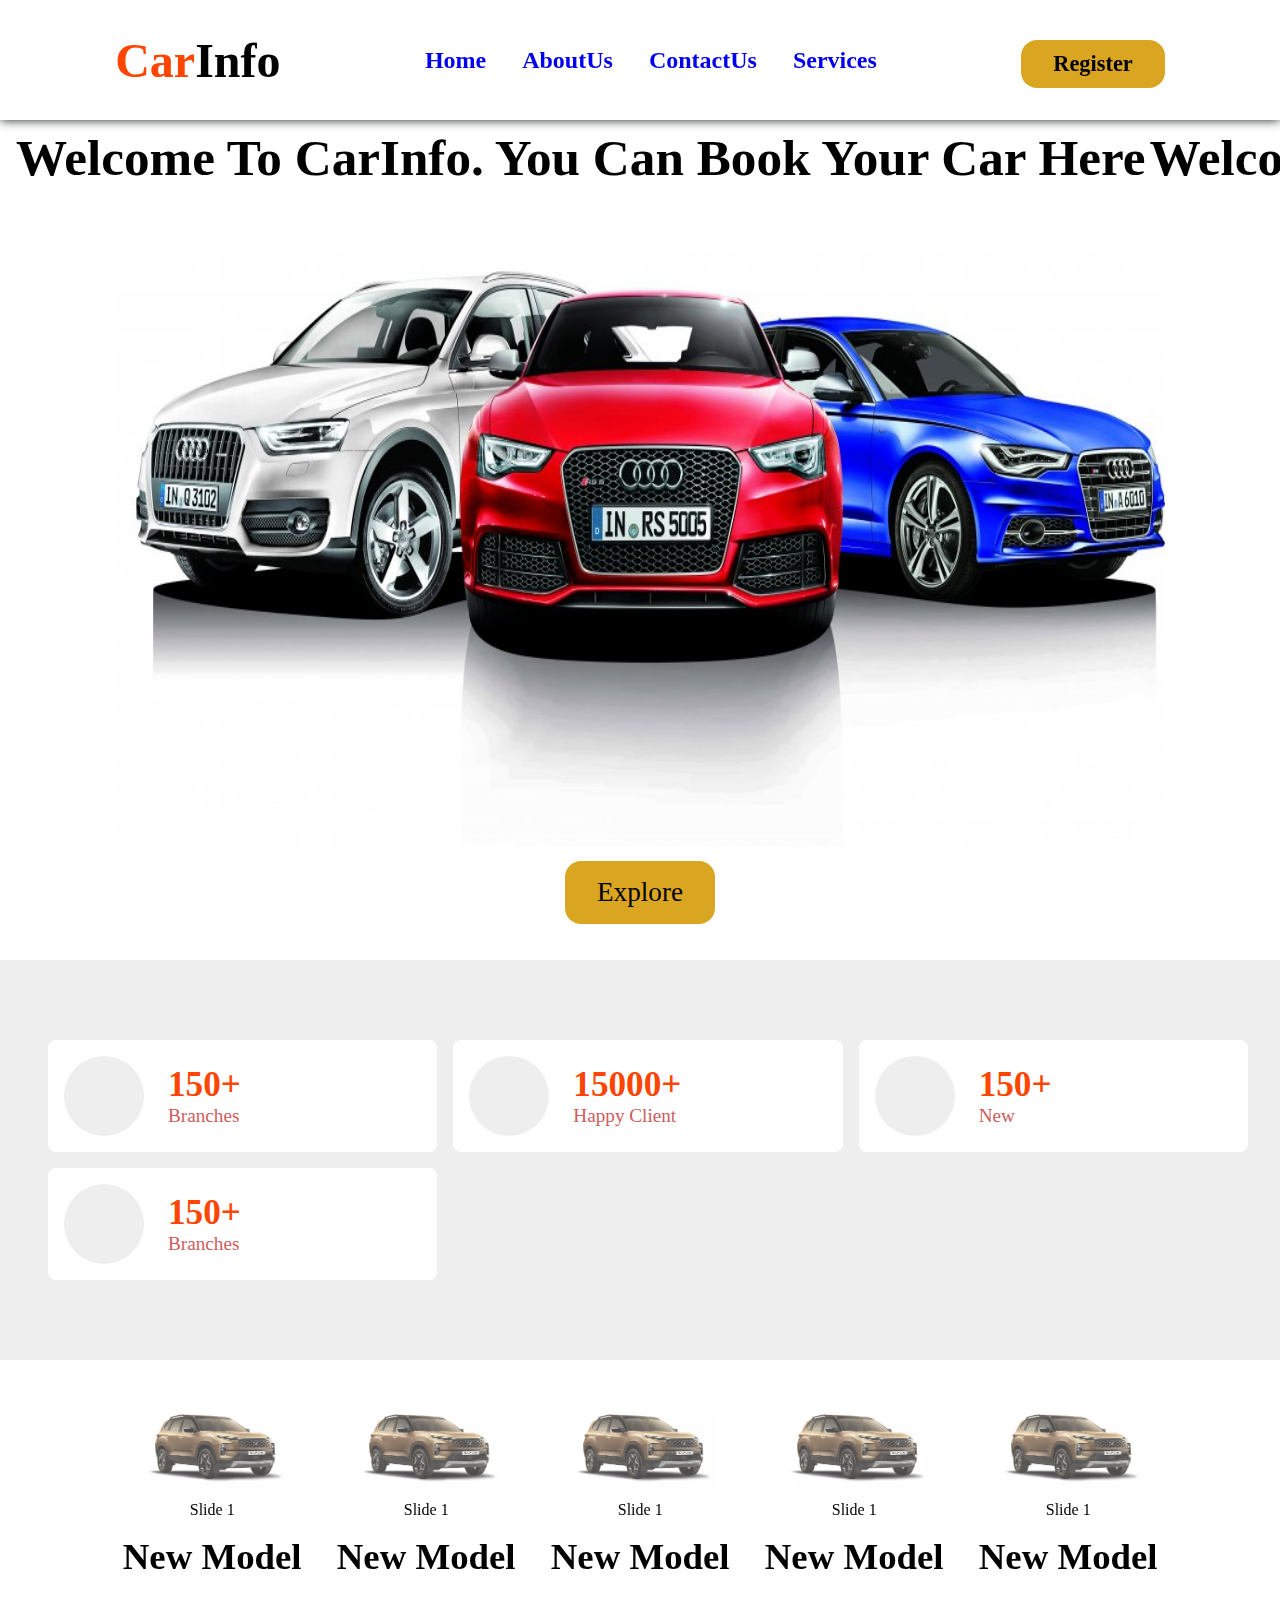
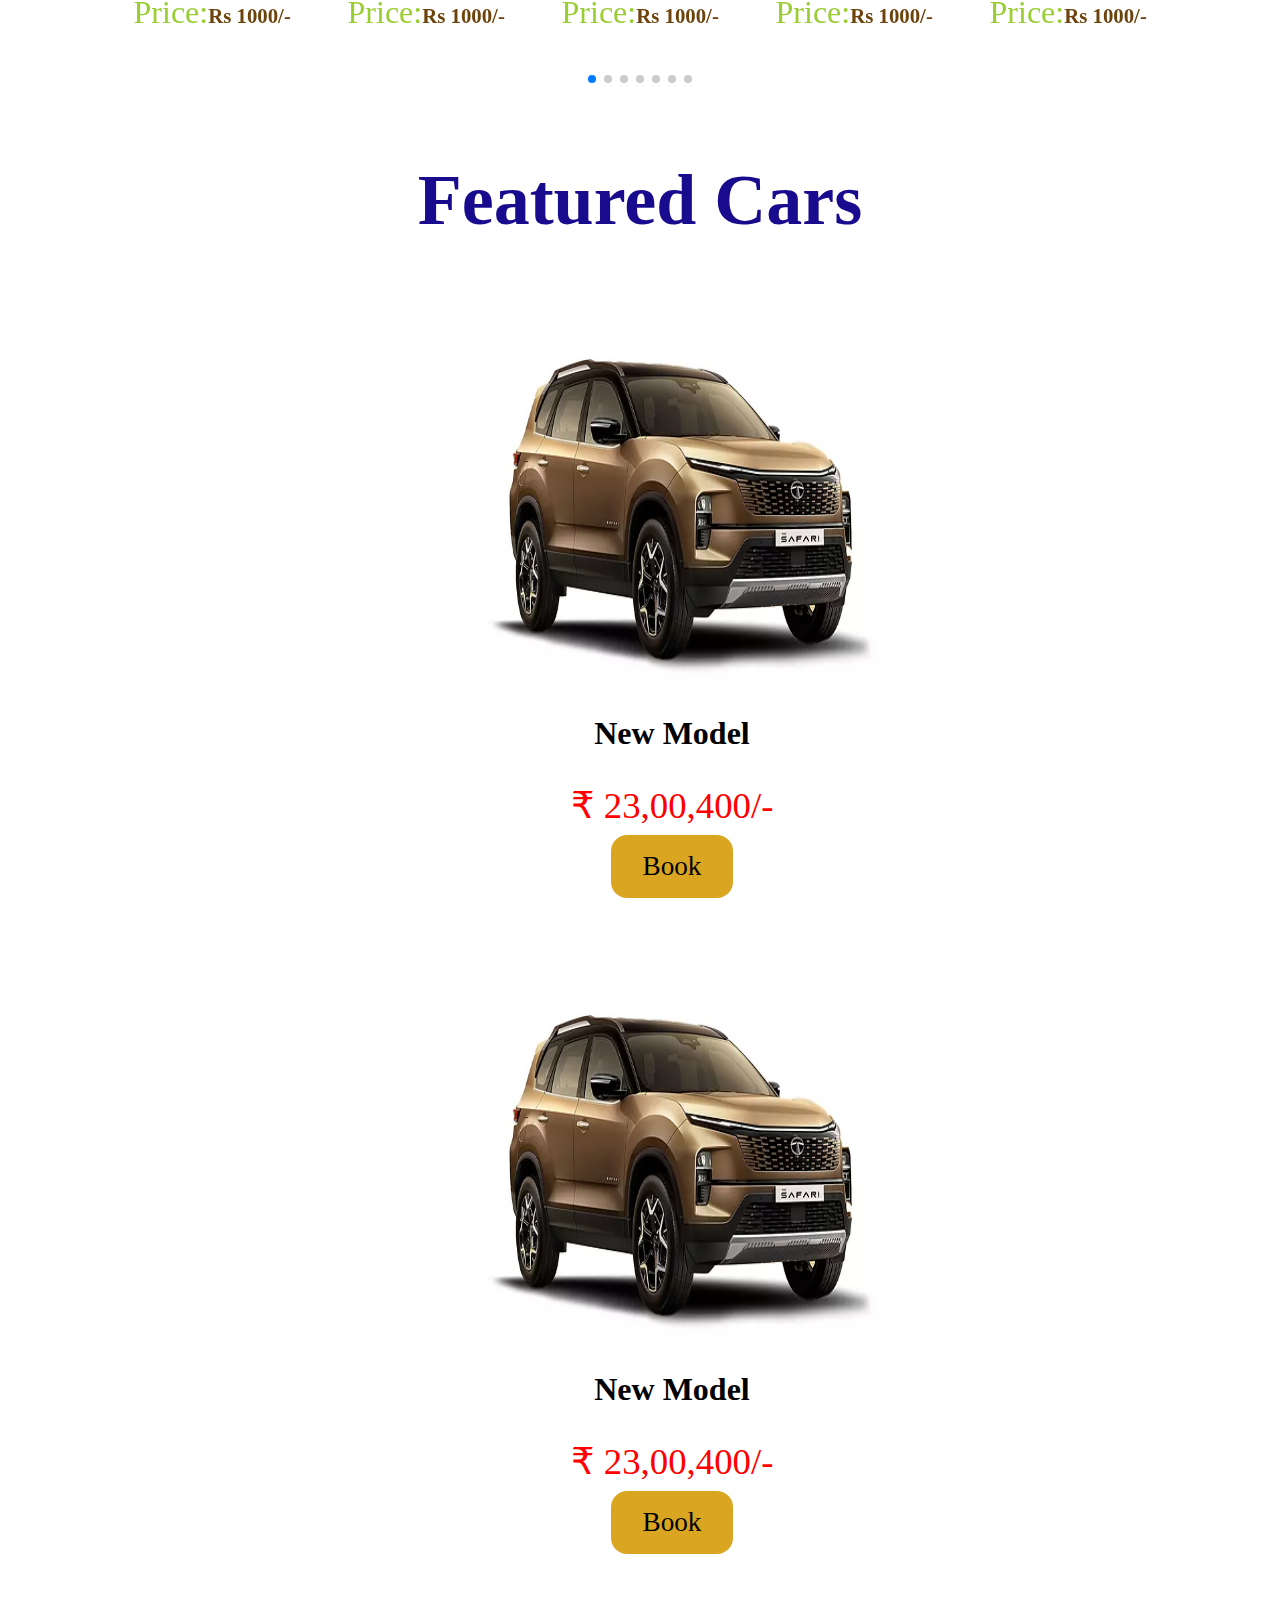
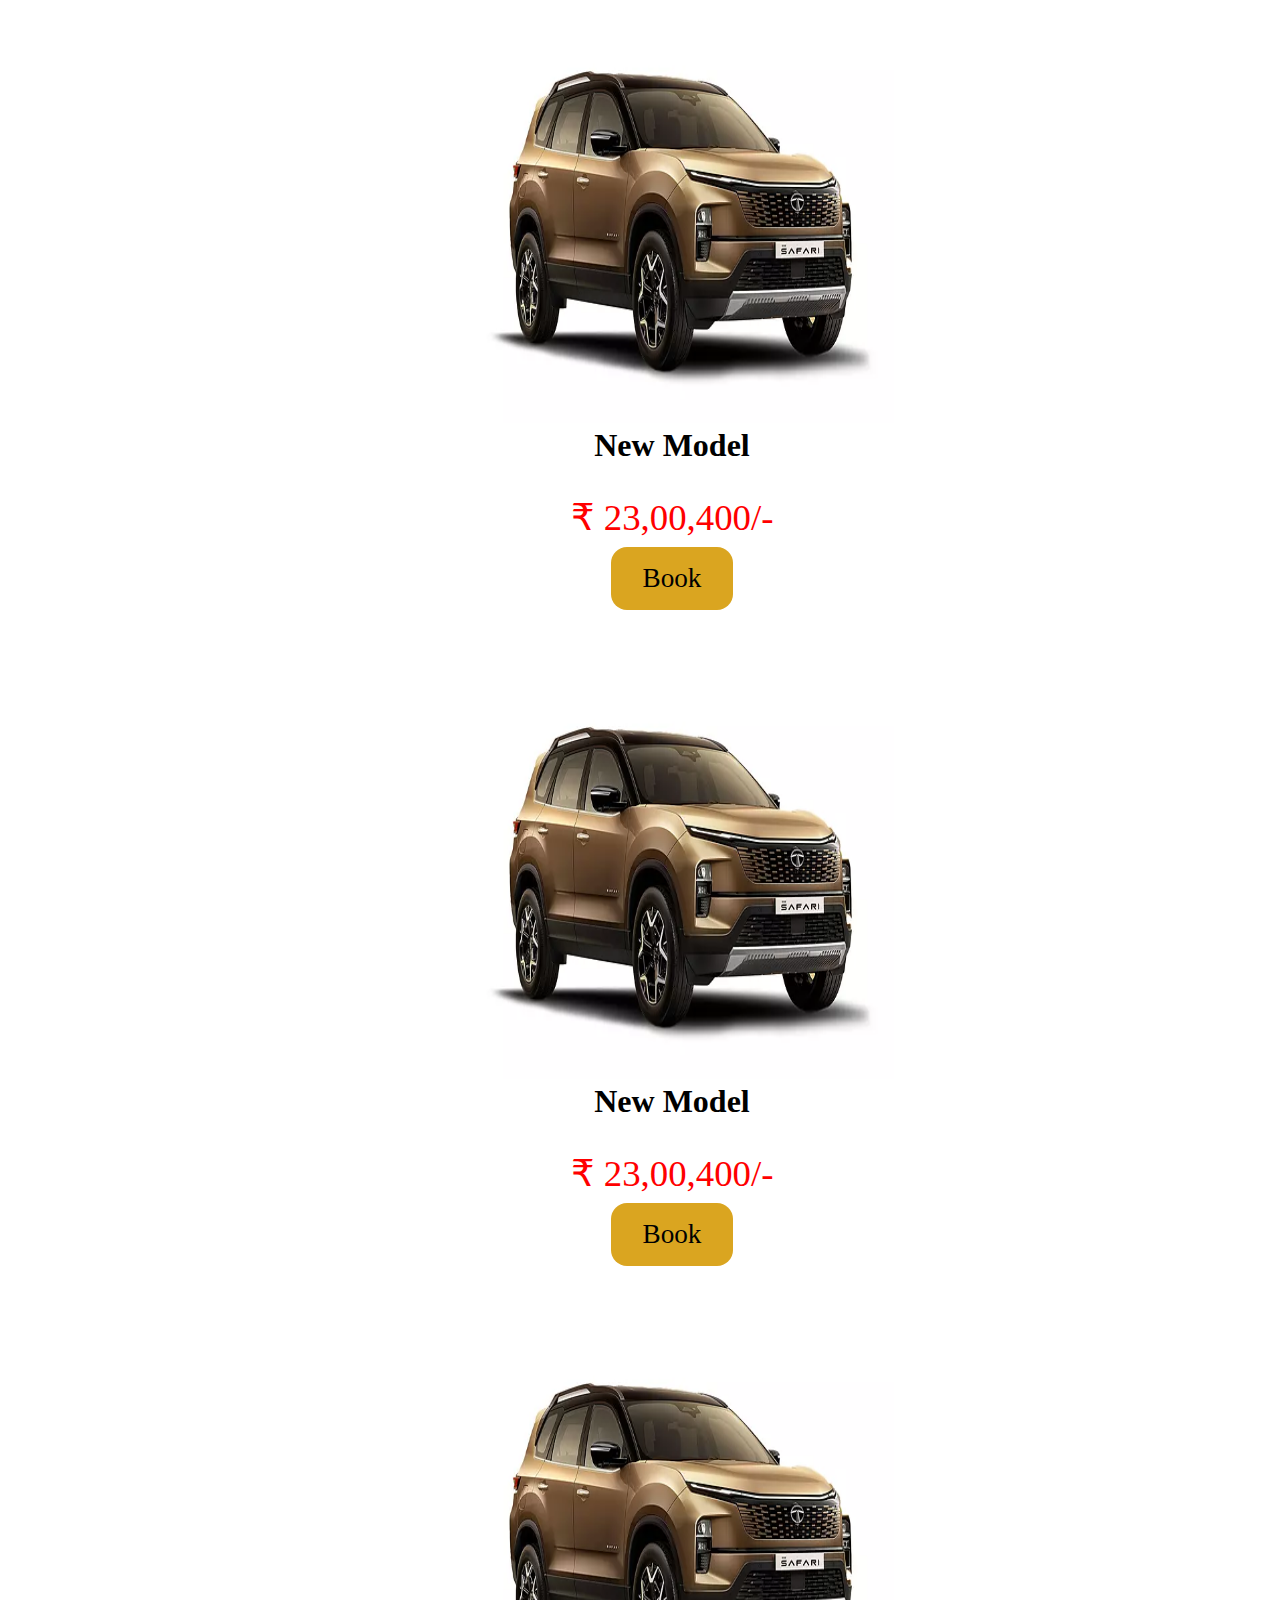
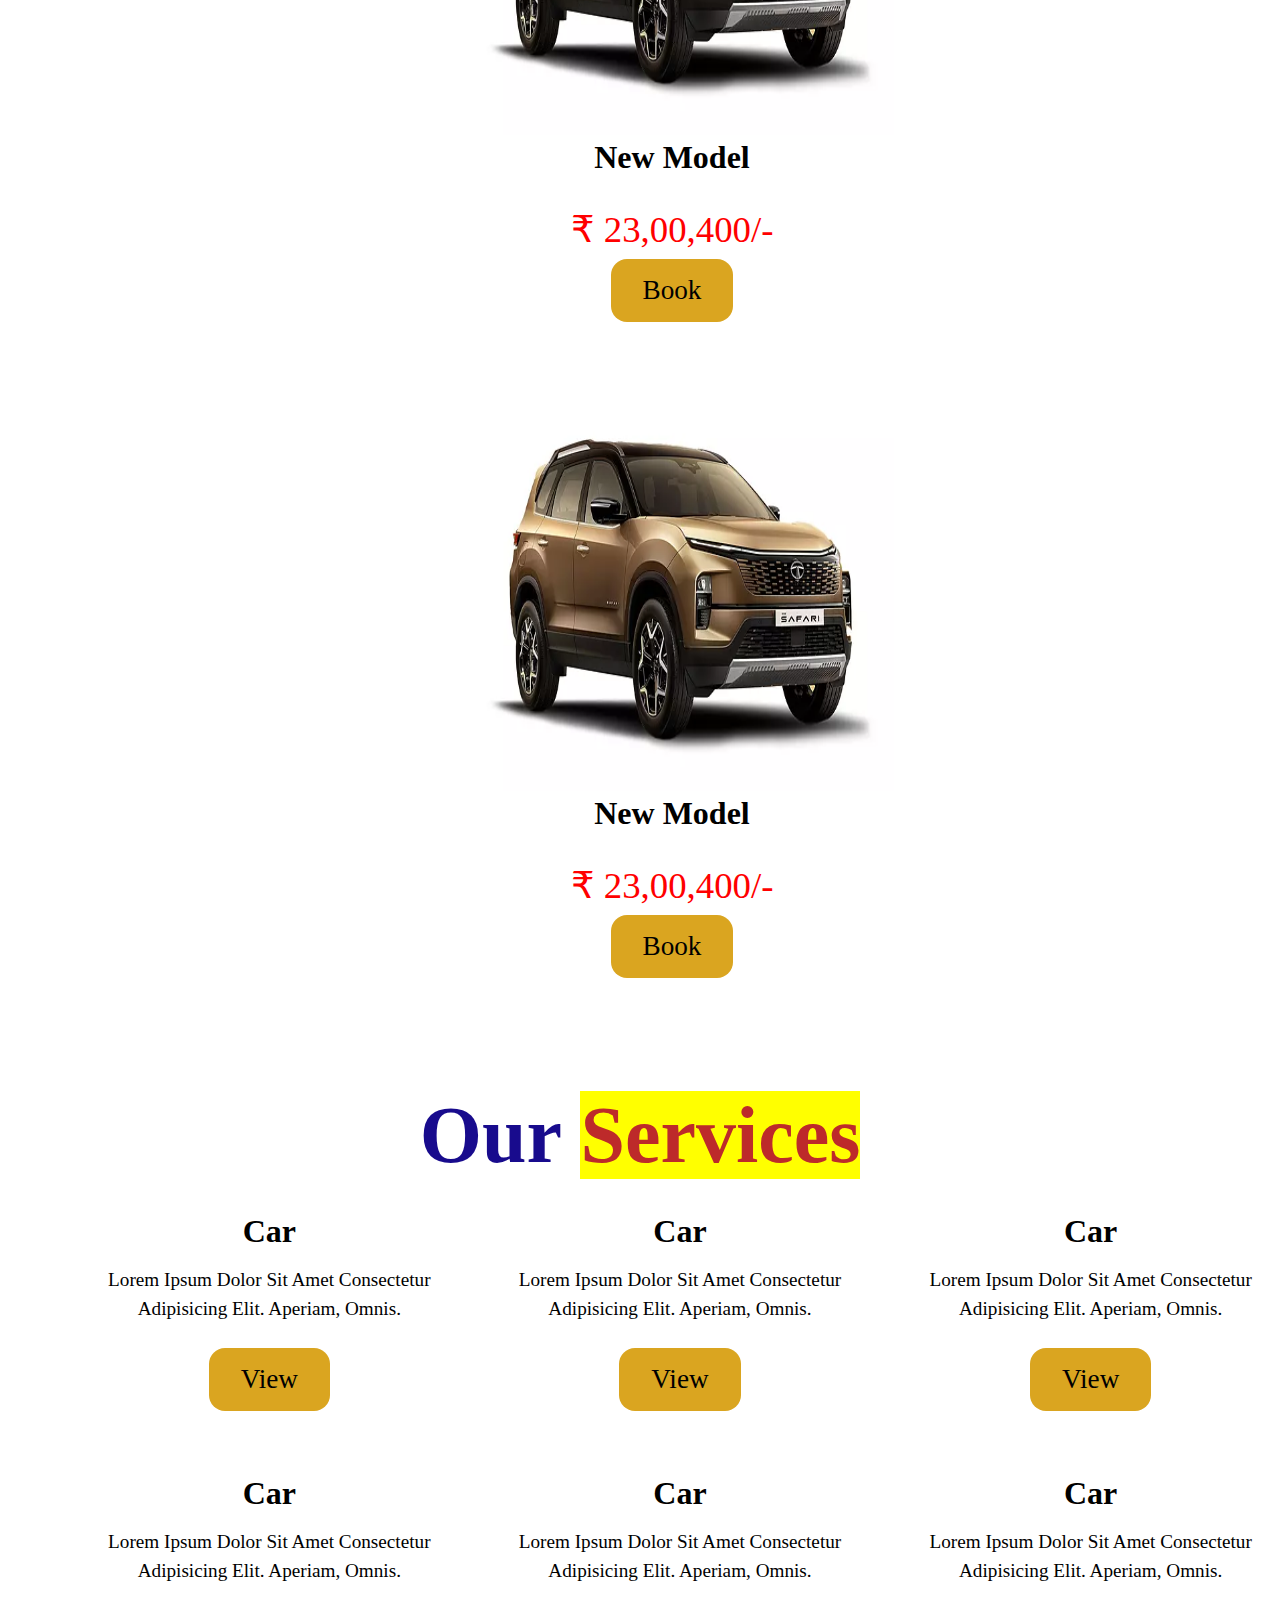
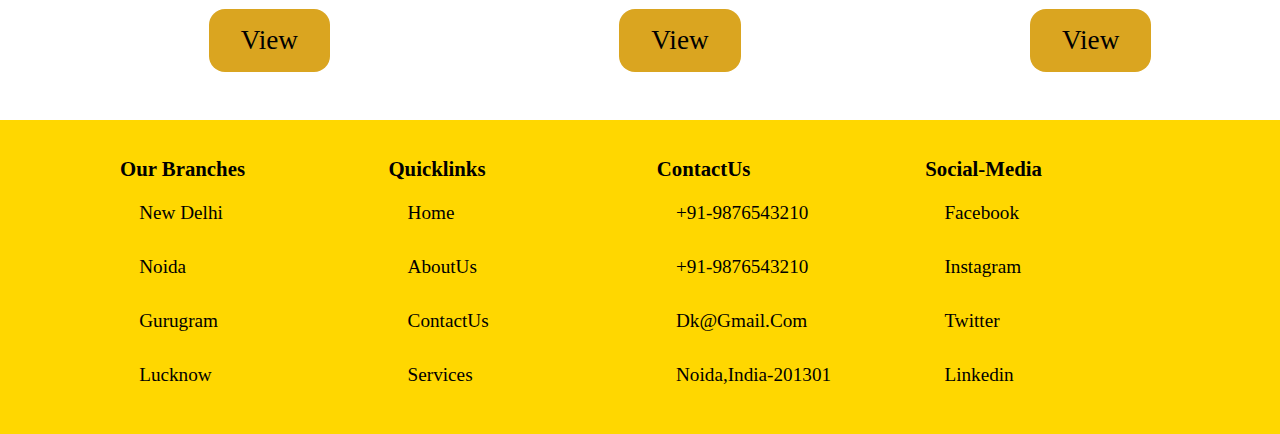
<file: index.html>
<!DOCTYPE html>
<html lang="en">
<head>
    <meta charset="UTF-8">
    <meta name="viewport" content="width=device-width, initial-scale=1.0">
    <title>Document</title>
    <link rel="stylesheet" href="Cars.css">
    <link rel="stylesheet" href="https://cdn.jsdelivr.net/npm/swiper@11/swiper-bundle.min.css"/>
    <link rel="stylesheet" href="https://cdnjs.cloudflare.com/ajax/libs/font-awesome/6.5.1/css/all.min.css" integrity="sha512-DTOQO9RWCH3ppGqcWaEA1BIZOC6xxalwEsw9c2QQeAIftl+Vegovlnee1c9QX4TctnWMn13TZye+giMm8e2LwA==" crossorigin="anonymous" referrerpolicy="no-referrer" />
</head>
<body>
    <!-- header start -->
    <header class="header">
        <a href="#"class="logo"><span>Car</span>Info</a>
        <nav class="navbar">
            <a href="#home">Home</a>
            <a href="#aboutus">AboutUs</a>
            <a href="#contactus">ContactUs</a>
            <a href="#Services">Services</a>
        </nav>
        <div class="login">
            <a class="btn" href="#submenu-item" >Register</a><i class="fa fa-user"></i>
            <div class="submenu">
                <div class="submenu-item"><a href="logins.html" target="_blank" class="">Login</a><i class="fa fa-user"></i></div>
                <div class="submenu-item"><a href="signup.html" target="_blank" class="">Signup</a></div>
                <div class="submenu-item"><a href="Dealer.html" target="_blank" class="">Add Car</a></div>
               
            </div>
        </div>
    </header>
    <!-- header end -->

    <div id="page">
        <div id="moving-txt">
            <div class="con">
                <h1> Welcome to CarInfo. you can Book your car here</h1>
                <h1> Welcome to CarInfo. you can Book your car here</h1>
                <h1> Welcome to CarInfo. you can Book your car here</h1>
                <h1> Welcome to CarInfo. you can Book your car here</h1>
                <h1> Welcome to CarInfo. you can Book your car here</h1>
            </div>
           
           
        </div>

    </div>
    
    <!-- home section start -->
    <section class="home" id="home">
        <!-- <h1 class="home" data-speed="-2">book your car</h1> -->
        <img class="home" data-speed="5" src="car1.jpg" alt="">
        <a href="signup.html" class="btn home" data-speed="7">Explore</a>
    </section>
    <!-- home section end -->

    
<!-- icon section start -->
<section class="icon-container">
    <div class="icon">
        <i class="fas fa-home"></i>
        <div class="content">
            <h3>150+</h3>
            <p>branches</p>
        </div>
    </div>
    <div class="icon">
        <i class="fas fa-users"></i>
        <div class="content">
            <h3>15000+</h3>
            <p>happy client</p>
        </div>
    </div>
    <div class="icon">
        <i class="fas fa-car"></i>
        <div class="content">
            <h3>150+</h3>
            <p>new</p>
        </div>
    </div>
    <div class="icon">
        <i class="fas fa-car"></i>
        <div class="content">
            <h3>150+</h3>
            <p>branches</p>
        </div>
    </div>
</section>


<!-- icon section end -->

    <!-- vechile section start -->
    <section class="vechile" id="vechile">
    <div class="swiper slider">
        <div class="swiper-wrapper">
          <div class="swiper-slide">
            <img src="cartata.webp" alt="">Slide 1
            <div class="content">
            <h3>new model</h3>
            <div class="price"><span>price:</span>Rs 1000/-</div>
        </div>
    </div>
    <div class="swiper-slide">
        <img src="cartata.webp" alt="">Slide 1
        <div class="content">
        <h3>new model</h3>
        <div class="price"><span>price:</span>Rs 1000/-</div>
    </div>
</div>
<div class="swiper-slide">
    <img src="cartata.webp" alt="">Slide 1
    <div class="content">
    <h3>new model</h3>
    <div class="price"><span>price:</span>Rs 1000/-</div>
</div>
</div>
<div class="swiper-slide">
    <img src="cartata.webp" alt="">Slide 1
    <div class="content">
    <h3>new model</h3>
    <div class="price"><span>price:</span>Rs 1000/-</div>
</div>
</div>
<div class="swiper-slide">
    <img src="cartata.webp" alt="">Slide 1
    <div class="content">
    <h3>new model</h3>
    <div class="price"><span>price:</span>Rs 1000/-</div>
</div>
</div>
<div class="swiper-slide">
    <img src="cartata.webp" alt="">Slide 1
    <div class="content">
    <h3>new model</h3>
    <div class="price"><span>price:</span>Rs 1000/-</div>
</div>
</div>
<div class="swiper-slide">
    <img src="cartata.webp" alt="">Slide 1
    <div class="content">
    <h3>new model</h3>
    <div class="price"><span>price:</span>Rs 1000/-</div>
</div>
</div>
          
        </div>
        <div class="swiper-pagination"></div>
      </div>
    </section>
    <!-- vechile section end -->

    
    <!-- featured section start -->
    <section class="featured" id="featured">
        <h1 class="heading"><span>featured </span>cars</h1>
        <div class="featured-slider">
            <div class="wrapper">
                <div class="box">
                    <img src="cartata.webp" alt="">
                    <h3>New Model</h3>
                    <div class="stars">
                        <i class="fas fa-star"></i>
                        <i class="fas fa-star"></i>
                        <i class="fas fa-star"></i>
                        <i class="fas fa-star"></i>
                        <i class="fas fa-star-half-alt"></i>
                    </div>
                    <div class="price">₹ 23,00,400/-</div>
                    <a href="#" class="btn">Book</a>
                </div>
                <div class="box">
                    <img src="cartata.webp" alt="">
                    <h3>New Model</h3>
                    <div class="stars">
                        <i class="fas fa-star"></i>
                        <i class="fas fa-star"></i>
                        <i class="fas fa-star"></i>
                        <i class="fas fa-star"></i>
                        <i class="fas fa-star-half-alt"></i>
                    </div>
                    <div class="price">₹ 23,00,400/-</div>
                    <a href="#" class="btn">Book</a>
                </div>
                <div class="box">
                    <img src="cartata.webp" alt="">
                    <h3>New Model</h3>
                    <div class="stars">
                        <i class="fas fa-star"></i>
                        <i class="fas fa-star"></i>
                        <i class="fas fa-star"></i>
                        <i class="fas fa-star"></i>
                        <i class="fas fa-star-half-alt"></i>
                    </div>
                    <div class="price">₹ 23,00,400/-</div>
                    <a href="#" class="btn">Book</a>
                </div>
                <div class="box">
                    <img src="cartata.webp" alt="">
                    <h3>New Model</h3>
                    <div class="stars">
                        <i class="fas fa-star"></i>
                        <i class="fas fa-star"></i>
                        <i class="fas fa-star"></i>
                        <i class="fas fa-star"></i>
                        <i class="fas fa-star-half-alt"></i>
                    </div>
                    <div class="price">₹ 23,00,400/-</div>
                    <a href="#" class="btn">Book</a>
                </div>
                <div class="box">
                    <img src="cartata.webp" alt="">
                    <h3>New Model</h3>
                    <div class="stars">
                        <i class="fas fa-star"></i>
                        <i class="fas fa-star"></i>
                        <i class="fas fa-star"></i>
                        <i class="fas fa-star"></i>
                        <i class="fas fa-star-half-alt"></i>
                    </div>
                    <div class="price">₹ 23,00,400/-</div>
                    <a href="#" class="btn">Book</a>
                </div>
                <div class="box">
                    <img src="cartata.webp" alt="">
                    <h3>New Model</h3>
                    <div class="stars">
                        <i class="fas fa-star"></i>
                        <i class="fas fa-star"></i>
                        <i class="fas fa-star"></i>
                        <i class="fas fa-star"></i>
                        <i class="fas fa-star-half-alt"></i>
                    </div>
                    <div class="price">₹ 23,00,400/-</div>
                    <a href="#" class="btn">Book</a>
                </div>
            </div>
        </div>
    </section>

    <!-- featured section end -->

    <!-- services section start -->

    <div class="service" id="service">
        <h1 class="heading">Our <span>Services</span></h1>
            <div class="box-container">
                <div class="box">
                    <i class="fas fa-car"></i>
                    <h3>car</h3>
                    <p>Lorem ipsum dolor sit amet consectetur adipisicing elit. Aperiam, omnis.</p>
                    <a href="#" class="btn">view</a>

                </div>
                <div class="box">
                    <i class="fas fa-car"></i>
                    <h3>car</h3>
                    <p>Lorem ipsum dolor sit amet consectetur adipisicing elit. Aperiam, omnis.</p>
                    <a href="#" class="btn">view</a>

                </div>
                <div class="box">
                    <i class="fas fa-car"></i>
                    <h3>car</h3>
                    <p>Lorem ipsum dolor sit amet consectetur adipisicing elit. Aperiam, omnis.</p>
                    <a href="#" class="btn">view</a>

                </div>
                <div class="box">
                    <i class="fas fa-car"></i>
                    <h3>car</h3>
                    <p>Lorem ipsum dolor sit amet consectetur adipisicing elit. Aperiam, omnis.</p>
                    <a href="#" class="btn">view</a>

                </div>
                <div class="box">
                    <i class="fas fa-car"></i>
                    <h3>car</h3>
                    <p>Lorem ipsum dolor sit amet consectetur adipisicing elit. Aperiam, omnis.</p>
                    <a href="#" class="btn">view</a>

                </div>
                <div class="box">
                    <i class="fas fa-car"></i>
                    <h3>car</h3>
                    <p>Lorem ipsum dolor sit amet consectetur adipisicing elit. Aperiam, omnis.</p>
                    <a href="#" class="btn">view</a>

                </div>
            </div>
            
            </div>




    <!-- services section end -->

    <!-- footer section start -->

    <section class="footer">
        <div class="box-container">
            <div class="box">
                <h3>Our branches</h3>
                <a href="#"><i class="fas fa-map-marker-alt"></i>New delhi</a>
                <a href="#"><i class="fas fa-map-marker-alt"></i>Noida</a>
                <a href="#"><i class="fas fa-map-marker-alt"></i>Gurugram</a>
                <a href="#"><i class="fas fa-map-marker-alt"></i>Lucknow</a>
            </div>
            <div class="box">
                <h3>Quicklinks</h3>
                <a href="#"><i class="fas fa-arrow-right"></i>home</a>
                <a href="#"><i class="fas fa-arrow-right"></i>aboutUs</a>
                <a href="#"><i class="fas fa-arrow-right"></i>ContactUs</a>
                <a href="#"><i class="fas fa-arrow-right"></i>Services</a>
            </div>
            <div class="box">
                <h3>ContactUs</h3>
                <a href="#"><i class="fas fa-phone"></i>+91-9876543210</a>
                <a href="#"><i class="fas fa-phone"></i>+91-9876543210</a>
                <a href="#"><i class="fas fa-envelope"></i>dk@gmail.com</a>
                <a href="#"><i class="fas fa-map-marker-alt"></i>Noida,india-201301</a>
            </div>
            <div class="box">
                <h3>Social-media</h3>
                <a href="#"><i class="fab fa-facebook-f"></i>facebook</a>
                <a href="#"><i class="fab fa-instagram"></i>instagram</a>
                <a href="#"><i class="fab fa-twitter"></i>twitter</a>
                <a href="#"><i class="fab fa-linkedin"></i>linkedin</a>
            </div>
        </div>
    </section>
    <!-- footer section end -->


    <script src="https://cdn.jsdelivr.net/npm/swiper@11/swiper-bundle.min.js"></script>

    <script>
        var swiper = new Swiper(".slider", {
          slidesPerView: 1,
          spaceBetween: 20,
          loop:true,
          autoplay: {
        delay: 2500,
        disableOnInteraction: false,
      },
          pagination: {
            el: ".swiper-pagination",
            clickable: true,
          },
          breakpoints: {
            0: {
              slidesPerView: 2,
            
            },
            768: {
              slidesPerView: 4,
              
            },
            999: {
              slidesPerView: 5,
              
            },
          },
        });
      </script>
      </body>
</html>
</file>
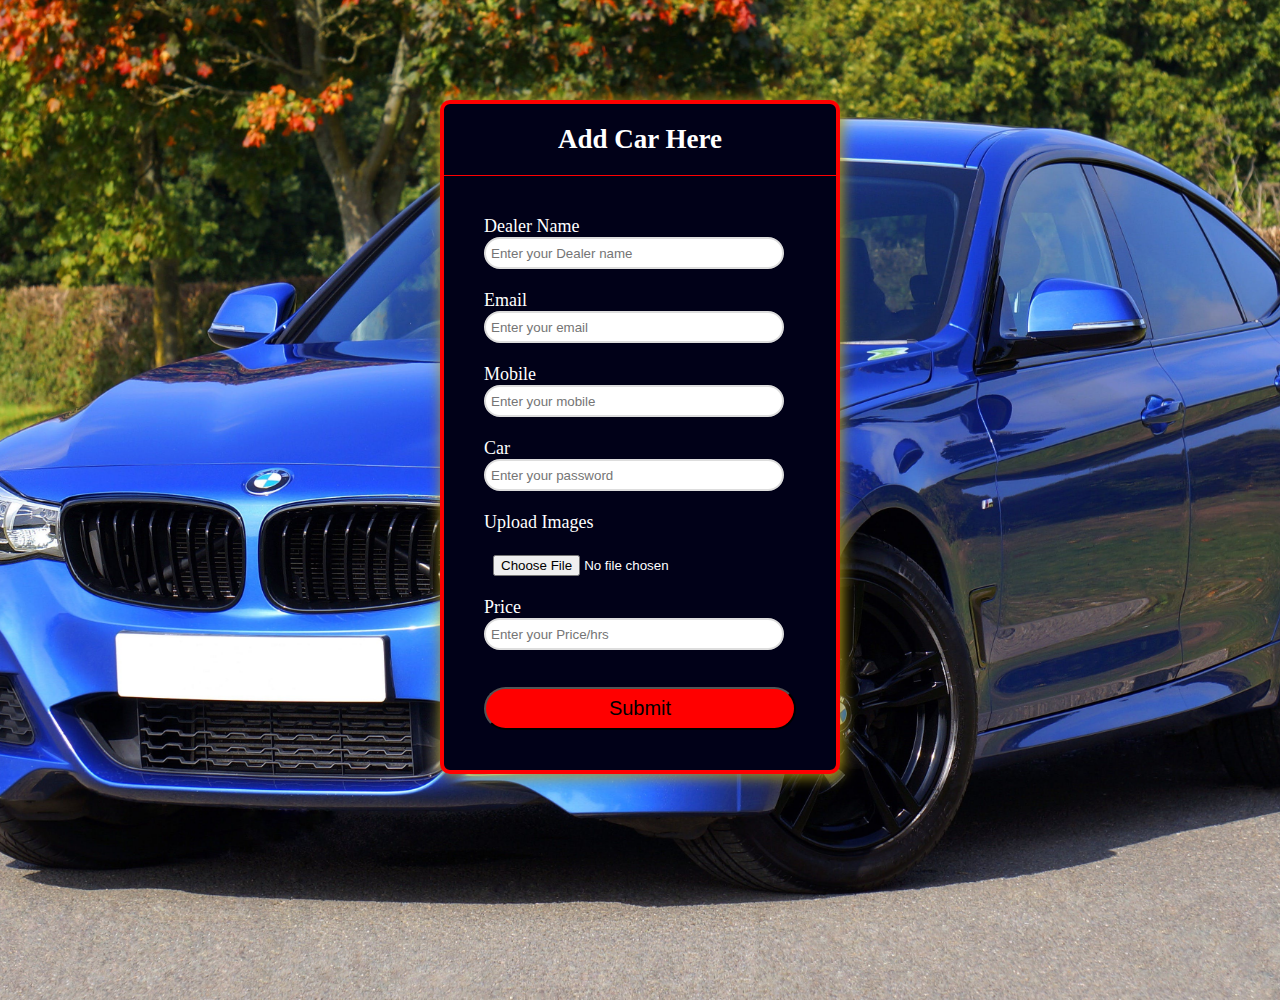
<file: Dealer.html>
<!DOCTYPE html>
<html lang="en">
<head>
    <meta charset="UTF-8">
    <meta name="viewport" content="width=device-width, initial-scale=1.0">
    <title>Document</title>
    <link rel="stylesheet" href="dealer.css">
</head>
<body>
    <div class="main">
        <div class="regisger">
            <h2>Add car here</h2>
            <form action="" id="register">
                <label for="name">Dealer Name</label>
                <input type="text" name="name" id="name" placeholder="Enter your Dealer name"><br><br>
                <label for="name">Email</label>
                <input type="email" name="name" id="name" placeholder="Enter your email"><br><br>
                <label for="name">mobile</label>
                <input type="phone" name="name" id="name" placeholder="Enter your mobile"><br><br>
                <label for="name">Car</label>
                <input type="text" name="name" id="name" placeholder="Enter your password"><br><br>
                <label for="">upload images</label><br><br>&nbsp;
                <input type="file" name="type" id="user">&nbsp;<br><br>
                <label for="name">Price</label>
                <input type="number" name="name" id="name" placeholder="Enter your Price/hrs"><br><br>
                
                <input type="submit" value="Submit" id="submit" name="submit">

            </form>
        </div>
    </div>
</body>
</html>
</file>
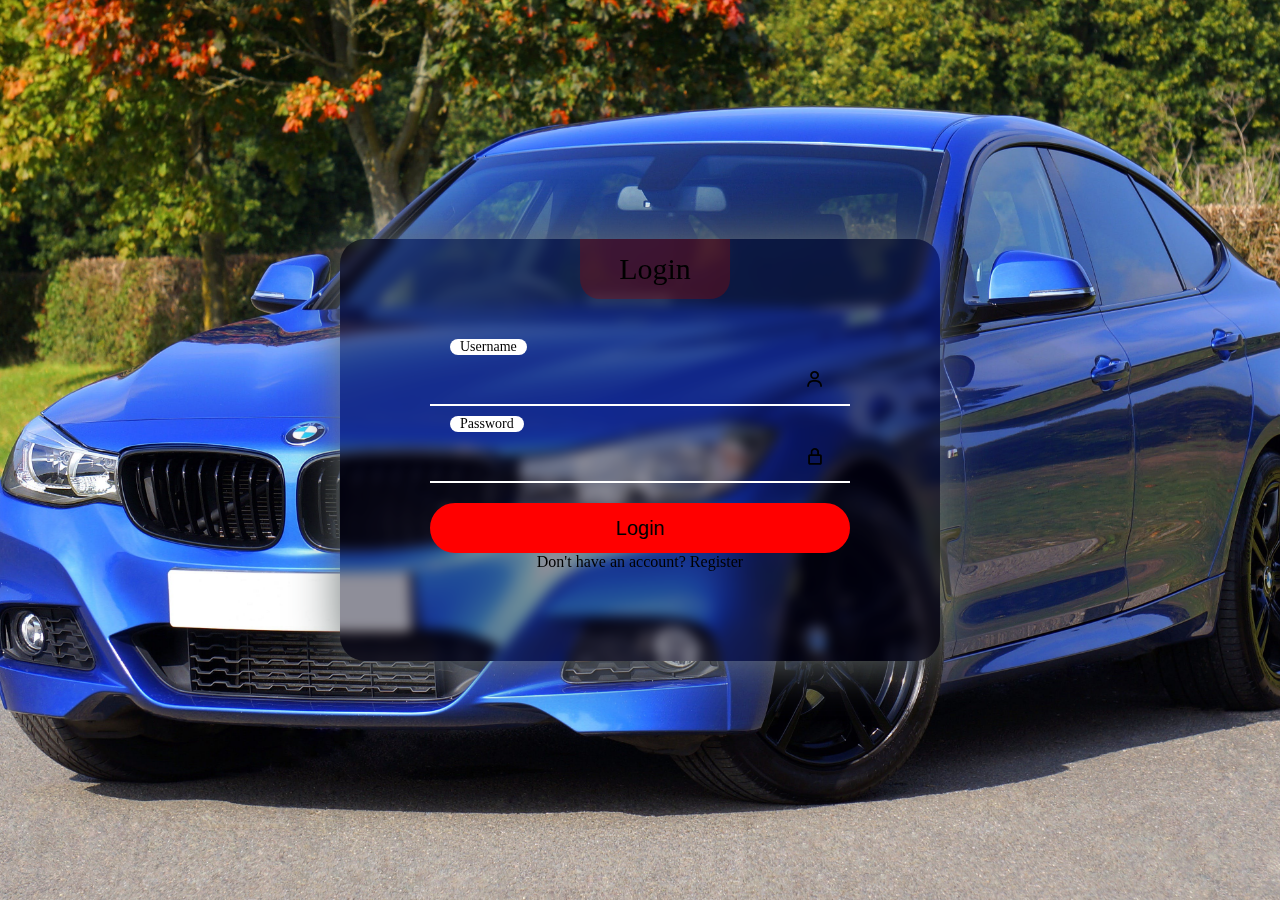
<file: login.html>
<!DOCTYPE html>
<html lang="en">
<head>
    <meta charset="UTF-8">
    <meta name="viewport" content="width=device-width, initial-scale=1.0">
    <title>Login</title>
    <link href='https://unpkg.com/boxicons@2.1.4/css/boxicons.min.css' rel='stylesheet'>
    <link rel="stylesheet" href="login.css">
</head>
<body>
    <div class="wrapper">
        <div class="login-box">
            <div class="login-header">
                <span>Login</span>
            </div>
            <div class="input-box">
                <input type="text" class="input-field" id="user" name="user">
                <label for="user" class="label">Username</label>
                <i class="bx bx-user icon"> </i>

            </div>
            <div class="input-box">
                <input type="password" class="input-field" id="user" name="password">
                <label for="password" class="label">Password</label>
                <i class="bx bx-lock-alt icon"> </i>
            </div>
            <div class="input-boxs">
                <input type="submit" class="input-submit" name="submit" value="Login">
            </div>
            <div class="register">
                <span>Don't have an account?   <a href="signup.html">Register</a></span>
            </div>

        </div>
    </div>
    
</body>
</html>
</file>
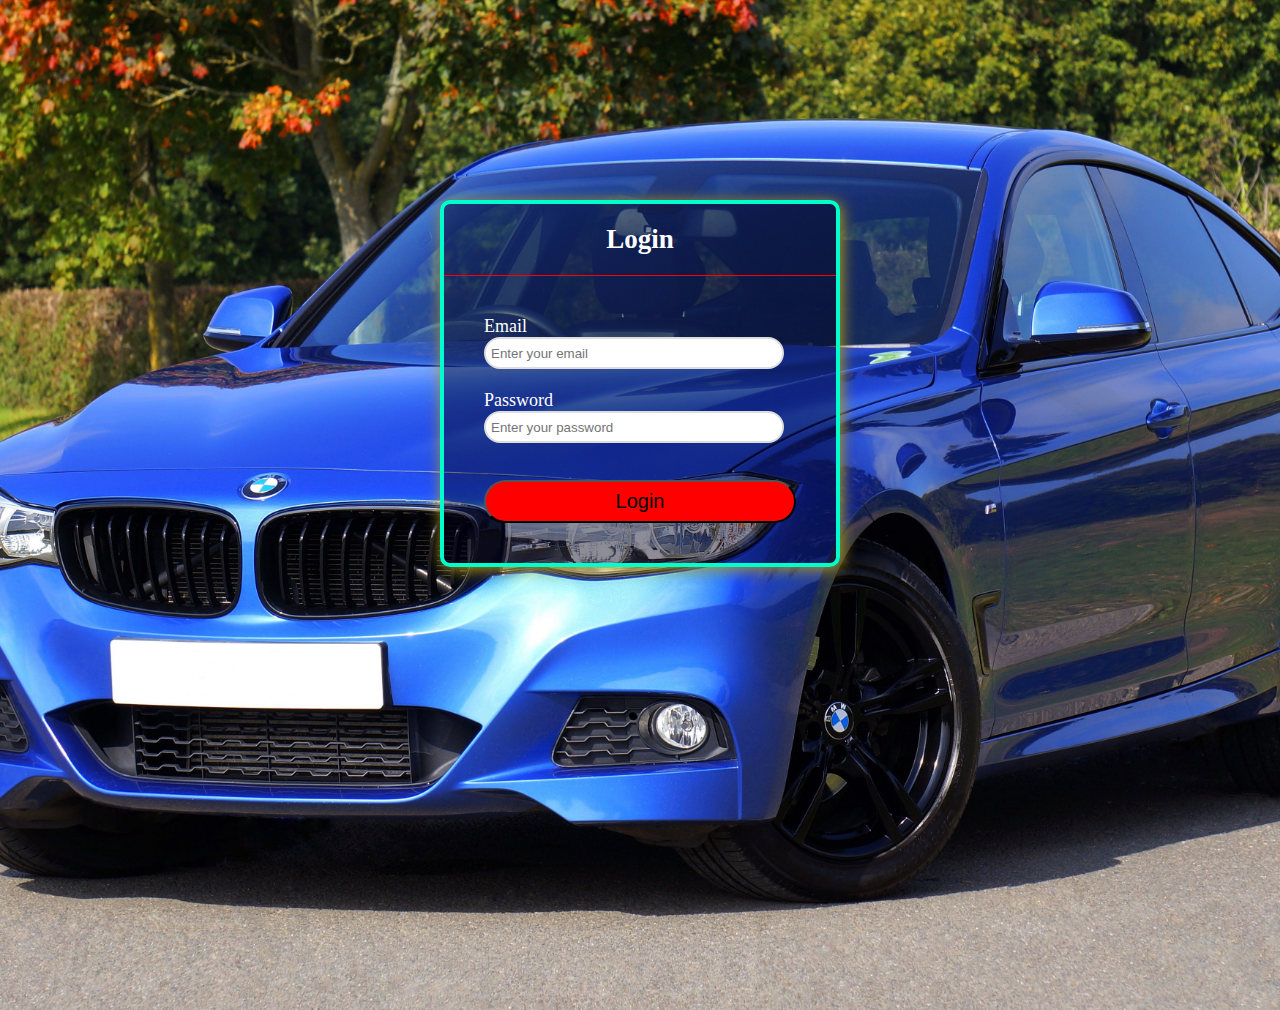
<file: logins.html>
<!DOCTYPE html>
<html lang="en">
<head>
    <meta charset="UTF-8">
    <meta name="viewport" content="width=device-width, initial-scale=1.0">
    <title>Document</title>
    <link rel="stylesheet" href="logins.css">
</head>
<body>
    <div class="main">
        <div class="regisger">
            <h2>Login </h2>
            <form action="" id="register">
                
                <label for="name">Email</label>
                <input type="email" name="name" id="name" placeholder="Enter your email"><br><br>
               
                <label for="name">password</label>
                <input type="password" name="name" id="name" placeholder="Enter your password"><br><br>
                
                <input type="submit" value="Login" id="submit" name="submit">

            </form>
        </div>
    </div>

</body>
</html>
</file>
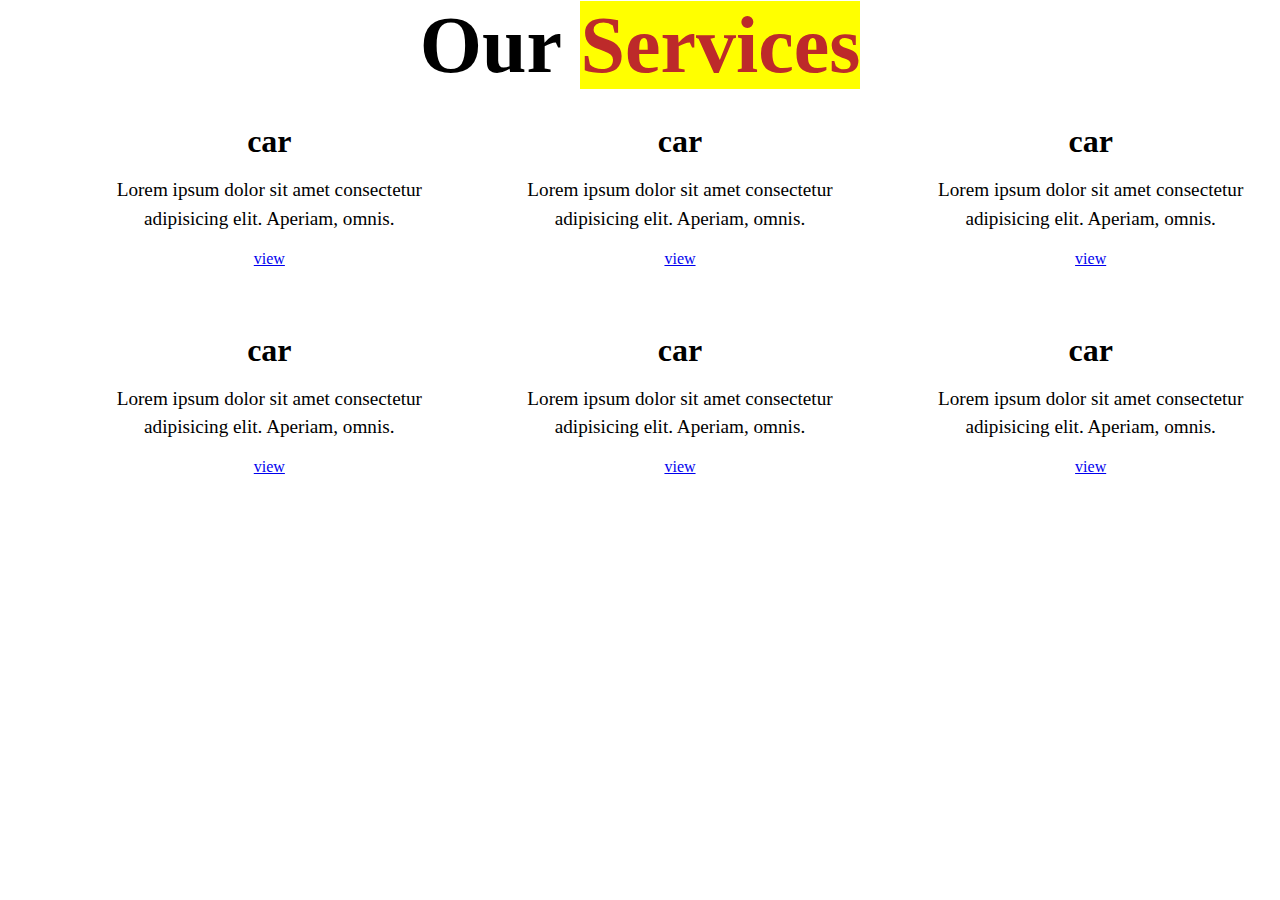
<file: service.html>
<!DOCTYPE html>
<html lang="en">
<head>
    <meta charset="UTF-8">
    <meta name="viewport" content="width=device-width, initial-scale=1.0">
    <title>Document</title>
    <link rel="stylesheet" href="service.css">
</head>
<body>
    
    <!-- services section start -->

    <div class="service" id="service">
        <h1 class="heading">Our <span>Services</span></h1>
            <div class="box-container">
                <div class="box">
                    <i class="fas fa-car"></i>
                    <h3>car</h3>
                    <p>Lorem ipsum dolor sit amet consectetur adipisicing elit. Aperiam, omnis.</p>
                    <a href="#" class="btn">view</a>

                </div>
                <div class="box">
                    <i class="fas fa-car"></i>
                    <h3>car</h3>
                    <p>Lorem ipsum dolor sit amet consectetur adipisicing elit. Aperiam, omnis.</p>
                    <a href="#" class="btn">view</a>

                </div>
                <div class="box">
                    <i class="fas fa-car"></i>
                    <h3>car</h3>
                    <p>Lorem ipsum dolor sit amet consectetur adipisicing elit. Aperiam, omnis.</p>
                    <a href="#" class="btn">view</a>

                </div>
                <div class="box">
                    <i class="fas fa-car"></i>
                    <h3>car</h3>
                    <p>Lorem ipsum dolor sit amet consectetur adipisicing elit. Aperiam, omnis.</p>
                    <a href="#" class="btn">view</a>

                </div>
                <div class="box">
                    <i class="fas fa-car"></i>
                    <h3>car</h3>
                    <p>Lorem ipsum dolor sit amet consectetur adipisicing elit. Aperiam, omnis.</p>
                    <a href="#" class="btn">view</a>

                </div>
                <div class="box">
                    <i class="fas fa-car"></i>
                    <h3>car</h3>
                    <p>Lorem ipsum dolor sit amet consectetur adipisicing elit. Aperiam, omnis.</p>
                    <a href="#" class="btn">view</a>

                </div>
            </div>
            
            </div>




    <!-- services section end -->

</body>
</html>
</file>
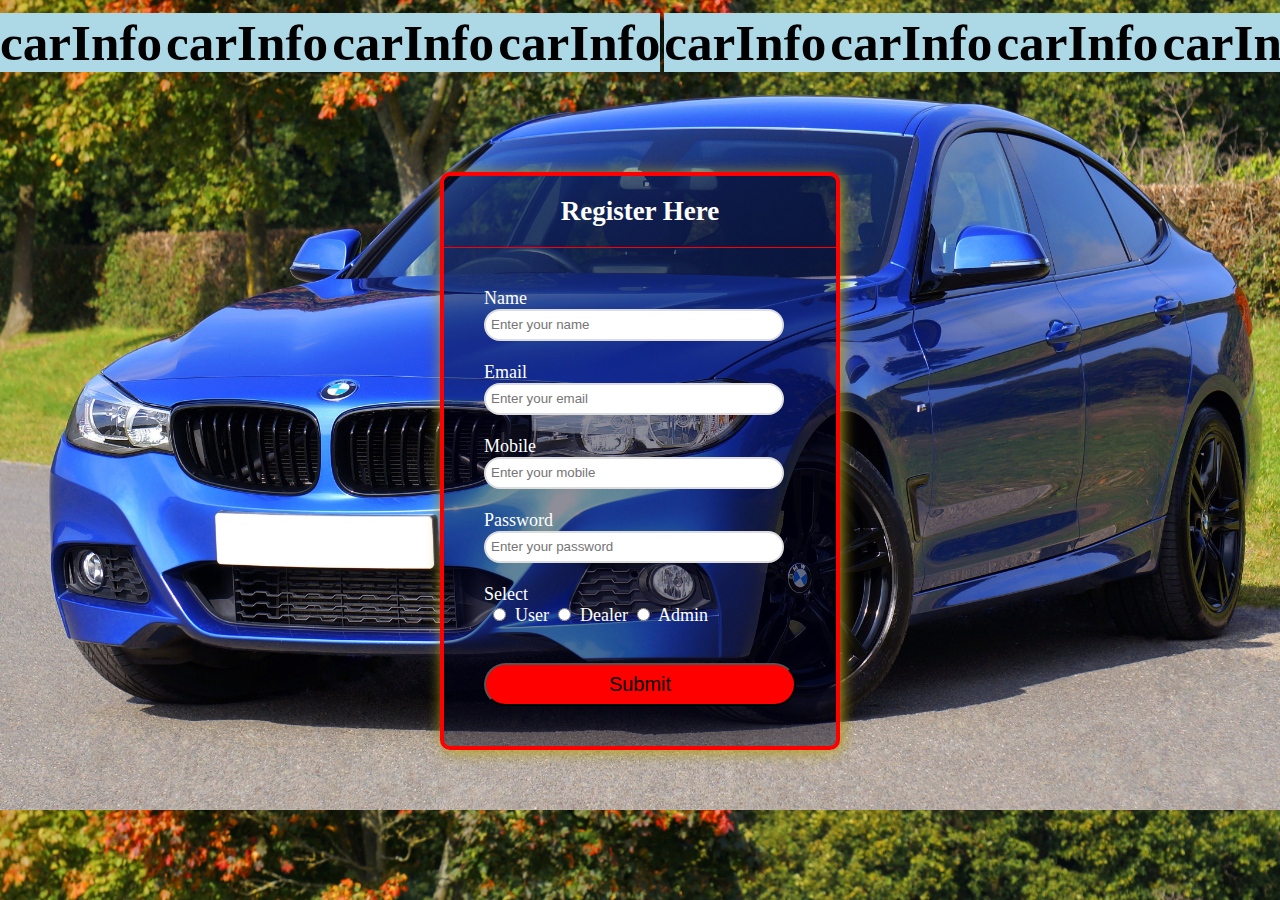
<file: signup.html>
<!DOCTYPE html>
<html lang="en">
<head>
    <meta charset="UTF-8">
    <meta name="viewport" content="width=device-width, initial-scale=1.0">
    <title>Signup</title>
    <link rel="stylesheet" href="signup.css">
</head>
<body>

    <div id="page">
        <div id="moving-txt">
            <div class="con">
                <h1>carInfo</h1>
                <h1>carInfo</h1>
                <h1>carInfo</h1>
                <h1>carInfo</h1>
            </div>
            <div class="con">
                <h1>carInfo</h1>
                <h1>carInfo</h1>
                <h1>carInfo</h1>
                <h1>carInfo</h1>
            </div>
            <div class="con">
                <h1>carInfo</h1>
                <h1>carInfo</h1>
                <h1>carInfo</h1>
                <h1>carInfo</h1>
            </div>
        </div>

    </div>


    <div class="main">
        <div class="regisger">
            <h2>register here</h2>
            <form action="" id="register">
                <label for="name">Name</label>
                <input type="text" name="name" id="name" placeholder="Enter your name"><br><br>
                <label for="name">Email</label>
                <input type="email" name="name" id="name" placeholder="Enter your email"><br><br>
                <label for="name">mobile</label>
                <input type="phone" name="name" id="name" placeholder="Enter your mobile"><br><br>
                <label for="name">password</label>
                <input type="password" name="name" id="name" placeholder="Enter your password"><br><br>
                <label for="">select</label><br>&nbsp;
                <input type="radio" name="type" id="user">&nbsp;
                <span id="user">User</span>&nbsp;
                <input type="radio" name="type" id="user">&nbsp;
                <span id="user">Dealer</span>&nbsp;
                <input type="radio" name="type" id="user">&nbsp;
                <span id="user">Admin</span><br><br>
                <input type="submit" value="Submit" id="submit" name="submit">

            </form>
        </div>
    </div>

</body>
</html>
</file>
<file: Cars.css>
* {
    margin: 0;
    padding: 0;
    box-sizing: border-box;
    border: none;
    outline: none;
    text-decoration: none;
    text-transform: capitalize;
    transition: all .2s linear;
}

section {
    padding: 2rem 9%;
}

.heading {
    text-align: center;
    font-size: 4.5rem;
    padding-bottom: 1rem;
    color: rgb(24, 11, 141);
}

.login .btn {
    display: inline-block;
    margin-top: .5rem;
    border-radius: 1rem;
    background: goldenrod;
    color: black;
    font-weight: 900;
    font-size: 1.4rem;
    cursor: pointer;
    padding: .7rem 2rem;
}

.login .btn:hover {

    background: red;
}


.header {
    top: 0;
    left: 0;
    right: 0;
    z-index: 999;
    position: fixed;
    display: flex;
    align-items: center;
    justify-content: space-between;
    padding: 2rem 9%;
    background: #fff;
    /* border: 2px solid red; */
    box-shadow: 0 0 10px rgb(26, 29, 29);

}

.header .logo {
    font-size: 3rem;
    color: black;
    font-weight: bolder;
}

.header .logo:hover {
    transform: scale(1.2);

}

.header .logo span {
    color: orangered;
}

.header .navbar a {
    font-size: 1.5rem;
    margin: 0 1rem;
    font-weight: bold;
    /* border: 2px solid red; */

}

.header .navbar a:hover {
    color: aqua;

}

.header .login i {
    font-size: 2.5rem;
    color: aqua;
    cursor: pointer;
    display: none;

}

#page {
    /* min-height: 100vh; */
    width: 100%;
    padding-top: 8rem;
}

.con {
    /* background-color: lightblue; */
    white-space: nowrap;
    display: inline-block;
    margin-left: 1rem;
    margin-left: 1rem;
    animation-name: move;
    animation-duration: 50s;
    animation-timing-function: linear;
    animation-iteration-count: infinite;
}

#moving-txt {
    white-space: nowrap;
    overflow-x: auto;
    /* background-color: green; */

}

#moving-txt::-webkit-scrollbar {
    display: none;
}

#moving-txt h1 {
    font-size: 4vw;
    display: inline-block;

}
#moving-txt :hover{
    color: wheat;
    background-color: #ff0000;
}
@keyframes move {
    from {
        transform: translate(0%);
    }

    to {
        transform: translate(-100%);
    }
}


.home {
    padding-top: 2rem;
    text-align: center;
    overflow-x: hidden;
}

.home h1 {
    font-size: 5rem;
    text-transform: uppercase;
    color: rgba(0, 0, 0, 0.707);
}

.home h1:hover {
    color: #FFD700;
    transform: scale(1.2);
}

.home img {
    width: 100%;
    height: 70vh;
}

.btn {
    display: inline-block;
    margin-top: .5rem;
    border-radius: 1rem;
    background: goldenrod;
    color: black;
    font-weight: 500;
    font-size: 1.7rem;
    cursor: pointer;
    padding: 1rem 2rem;
}

.login {
    position: relative;
}

.login .btn:hover {
    background: red;
}

.login .submenu {
    width: 100%;
    position: absolute;
    background-color: #FFD700;
    left: 0;
    top: 110%;
    display: none;
}

.login .submenu .submenu-item {
    padding-top: 1.5rem;
    padding-bottom: 1.5rem;
    padding-left: 2.9rem;
    border-radius: .5rem;

    /* background-color: greenyellow; */
    /* color: #FFD700; */
}

.login:hover .submenu {
    display: block;
}

.icon-container {
    padding-left: 3rem;
    padding-right: 2rem;
    padding-top: 5rem;
    padding-bottom: 5rem;
    display: grid;
    background: #eee;
    grid-template-columns: repeat(auto-fit, minmax(20rem, 1fr));
    gap: 1rem;
}

.icon-container .icon {
    display: flex;
    gap: 1.5rem;
    align-items: center;
    padding: 1rem;
    background: #fff;
    border-radius: .5rem;
}

.icon-container .icon i {
    height: 5rem;
    width: 5rem;
    line-height: 5rem;
    font-size: 2.3rem;
    border-radius: 50%;
    background: #eee;
    text-align: center;
}

.icon-container .icon .content h3 {
    font-size: 2.2rem;
    color: orangered;
}

.icon-container .icon .content p {
    font-size: 1.2rem;
    color: indianred;
}

.icon-container :hover {
    background: rgb(58, 55, 228);
    animation: animate 1s linear infinite;
    transform: scale(1.2);
}

@keyframes animate {
    100% {
        filter: hue-rotate(360deg);
    }
}









.vechile .slider {
    padding-bottom: 3rem;
}

.vechile .slider .swiper-slide {

    text-align: center;
    width: 40rem;
}

.vechile .slider .swiper-slide img {
    display: block;
    width: 100%;
    height: 100%;
    object-fit: cover;
    opacity: .7;
    transform: scale(.8);
}

.vechile .slider .swiper-slide .content {
    /* transform: scale(0); */
    padding-top: 1rem;
}

.vechile .slider .swiper-slide .content h3 {
    font-size: 2.3rem;
    color: black;
}

.vechile .slider .swiper-slide .content .price {
    font-size: 1.3rem;
    color: rgb(109, 67, 12);
    padding: 1rem 0;
    font-weight: bolder;
}

.vechile .slider .swiper-slide .content .price span {
    font-size: 2rem;
    color: yellowgreen;
    font-weight: normal;
}

.service .heading {
    text-align: center;
    font-size: 5rem;
    text-transform: capitalize;
    padding-bottom: 1rem;


}

.service .heading span {
    color: rgb(189, 42, 42);
    background: yellow;

}

.service .box-container {
    display: grid;
    padding-left: 5rem;
    padding-bottom: 2rem;
    grid-template-columns: repeat(auto-fit, minmax(20rem, 1fr));
    gap: 2rem;
}

.service .box-container .box {
    text-align: center;
    padding: 1rem;
    border-radius: 1.5rem;
    box-shadow: var(--box-shadow);
    border: var(--border);
}

.service .box-container .box i {
    height: 5rem;
    width: 5rem;
    line-height: 5rem;
    font-size: 2rem;
    color: black;
    background: yellow;
    border-radius: 50%;
    margin-bottom: 1rem;
}

.service .box-container .box h3 {
    color: black;
    font-size: 2rem;
}

.service .box-container .box p {
    color: black;
    font-size: 1.2rem;
    padding: 1rem 0;
    line-height: 1.5;
}

.service .box-container .box:hover {
    background: rgba(12, 42, 151, 0.911);
}

.service .box-container .box:hover h3 {
    color: #fff;
}

.service .box-container .box:hover p {
    color: #eee;
}

.featured .featured-slider {
    padding: 1rem;
    padding-bottom: 3rem;
    padding-left: 5rem;
}

.featured .featured-slider .box {
    text-align: center;
    padding: 2rem;
    box-shadow: 2px black;
    border: gray;
    border-radius: .5rem;
}

.featured .featured-slider .box img {
    height: 45vh;
    width: 50%;
}

.featured .featured-slider .box:hover img {
    transform: scale(.9);
}

.featured .featured-slider .box h3 {
    font-size: 2rem;
}

.featured .featured-slider .box .stars {
    padding: 1rem 0;
}

.featured .featured-slider .box .stars i {
    font-size: 1.5rem;
    color: rgb(185, 122, 4);
}

.featured .featured-slider .box .price {
    font-size: 2.3rem;
    color: red;
}








.footer {
    background: #FFD700;
}

.footer .box-container {
    display: grid;
    grid-template-columns: repeat(auto-fit, minmax(10rem, 1fr));
    gap: 1.5rem;
}

.footer .box-container .box h3 {
    color: black;
    font-size: 1.3rem;
    padding: .3rem;
}

.footer .box-container .box a {
    color: black;
    font-size: 1.2rem;
    display: block;
    padding: 1rem;
}

.footer .box-container .box a i {
    padding-right: .5rem;
    color: red;
}

.footer .box-container .box a:hover i {
    padding-right: 2rem;
    color: black;
}
</file>
<file: dealer.css>
* {
    margin: 0;
    padding: 0;
    box-sizing: border-box;

}

body {
    background: url(c.jpg);
    background-size: cover;
    height: 100vh;
    background-position: center;
}

.main {
    width: 400px;
    margin: 100px auto 0 auto;
    text-transform: capitalize;
    /* background: red; */
}

h2 {
    text-align: center;
    padding: 20px;
    border-bottom: .1rem solid red;


}

.main .regisger {
    background: rgb(1, 1, 24);
    width: 100%;
    font-size: 18px;
    border-radius: 10px;
    border: 4px solid red;
    box-shadow: 2px 2px 15px rgb(183, 159, 23);
    color: #fff;

}

#register {
    margin: 40px;

}

label {
    font-size: 18px;
}

#name {
    width: 300px;
    height: 2rem;
    border-radius: 1.5rem;
    border: 2px solid #ddd;
    padding: 0 5px;
}

#submit {
    text-align: center;
    /* margin-left: 6rem; */
    margin-top: 1rem;
    padding: .5rem 1.5rem .5rem 1.5rem;
    font-size: 20px;
    width: 100%;
    border-radius: 2rem;
    background: red;
    cursor: pointer;

}
</file>
<file: login.css>
* {
    margin: 0;
    padding: 0;
    box-sizing: border-box;
}

body {
    display: flex;
    justify-content: center;
    text-align: center;
    min-height: 100vh;
    background-image: url(c.jpg);
    background-size: cover;
    height: 90vh;
    background-position: center;
    background-repeat: no-repeat;
   
    /* background: rgb(211, 189, 189); */
}

a {
    text-decoration: none;
    color: var(--second-color);

}

a:hover {
    text-decoration: underline;
}

.wrapper {
    width: 100%;
    display: flex;
    justify-content: center;
    align-items: center;
    min-height: 100vh;
    
}

.login-box {
    position: relative;
    width: 600px;
    background: rgba(1, 1, 24, 0.445);
    backdrop-filter: blur(6px);
    /* background: transparent; */
    box-shadow: 0 0 50px rgb(108, 116, 116);
    border-radius: 25px;
    padding: 90px 90px 90px 90px;


}

/* .wrapper:hover {
     animation: animate 1s linear infinite; 
} 

@keyframes animate {
    100% {
        filter: hue-rotate(360deg);
    }
} */

.login-header {
    position: absolute;
    top: 0;
    left: 40%;
    display: flex;
    align-items: center;
    justify-content: center;
    background-color: rgba(137, 7, 7, 0.373);
    width: 150px;
    height: 60px;
    border-radius: 0 0 20px 20px;

}

.login-header span {
    font-size: 30px;
}

.input-box {
    position: relative;
    display: flex;
    flex-direction: column;
    margin: 20px 0;
    border-bottom: 2px solid white;
}


.input-field {
    width: 100%;
    height: 45px;
    font-size: 19px;
    background: transparent;
    color: rgb(250, 247, 247);
    border: none;
    padding: 0 5px;
    /* border-radius: 40px; */
    padding-inline: 20px 50px;
    outline: none;

}

#user {
    margin-bottom: 10px;
}

.label {
    position: absolute;
    top: 15px;
    left: 20px;
    transition: 1ms;
}

.input-field:focus~.label,
.input-field:valid~.label {
    position: absolute;
    top: -10px;
    left: 20px;
    font-size: 14px;
    background-color: white;
    border-radius: 30px;
    padding: 0 10px;
}

.icon {
    position: absolute;
    top: 20px;
    right: 25px;
    font-size: 20px;
}

.input-submit {
    width: 100%;
    height: 50px;
    background-color: red;
    font-size: 20px;
    font-weight: 500;
    border: 2px solid red;
    border-radius: 30px;
    cursor: progress;
}

.register {
    text-align: center;
}

.register:hover {
    font-weight: 600;
}
</file>
<file: logins.css>
* {
    margin: 0;
    padding: 0;
    box-sizing: border-box;

}

body {
    background: url(c.jpg);
    background-size: cover;
    height: 90vh;
    background-position: center;

}

.main {
    width: 400px;
    margin: 200px auto 0 auto;
    text-transform: capitalize;
    /* background: red; */
}

h2 {
    text-align: center;
    padding: 20px;
    border-bottom: .1rem solid red;


}

.main .regisger {
    background: rgba(1, 1, 24, 0.445);
    width: 100%;
    font-size: 18px;
    border-radius: 10px;
    border: 4px solid rgb(0, 255, 204);
    box-shadow: 2px 2px 15px rgb(183, 159, 23);
    color: #fff;

}

#register {
    margin: 40px;

}

label {
    font-size: 18px;
}

#name {
    width: 300px;
    height: 2rem;
    border-radius: 1.5rem;
    border: 2px solid #ddd;
    padding: 0 5px;
}

#submit {
    text-align: center;
    /* margin-left: 6rem; */
    margin-top: 1rem;
    padding: .5rem 1.5rem .5rem 1.5rem;
    font-size: 20px;
    width: 100%;
    border-radius: 2rem;
    background: red;
    cursor: pointer;

}
</file>
<file: service.css>
* {
    margin: 0;
    padding: 0;
    box-sizing: border-box;

}


.service .heading {
    text-align: center;
    font-size: 5rem;
    text-transform: capitalize;
    padding-bottom: 1rem;


}

.service .heading span {
    color: rgb(189, 42, 42);
    background: yellow;

}

.service .box-container {
    display: grid;
    padding-left: 5rem;
    padding-bottom: 2rem;
    grid-template-columns: repeat(auto-fit, minmax(20rem, 1fr));
    gap: 2rem;
}

.service .box-container .box {
    text-align: center;
    padding: 1rem;
    border-radius: 1.5rem;
    box-shadow: var(--box-shadow);
    border: var(--border);
}

.service .box-container .box i {
    height: 5rem;
    width: 5rem;
    line-height: 5rem;
    font-size: 2rem;
    color: black;
    background: yellow;
    border-radius: 50%;
    margin-bottom: 1rem;
}

.service .box-container .box h3 {
    color: black;
    font-size: 2rem;
}

.service .box-container .box p {
    color: black;
    font-size: 1.2rem;
    padding: 1rem 0;
    line-height: 1.5;
}

.service .box-container .box:hover {
    background: rgba(12, 42, 151, 0.911);
}

.service .box-container .box:hover h3 {
    color: #fff;
}

.service .box-container .box:hover p {
    color: #eee;
}
</file>
<file: signup.css>
* {
    margin: 0;
    padding: 0;
    box-sizing: border-box;

}

body {
    background: url(c.jpg);
    background-size: cover;
    height: 90vh;
    background-position: center;

}

.main {
    width: 400px;
    margin: 100px auto 0 auto;
    text-transform: capitalize;
    /* background: red; */
}

h2 {
    text-align: center;
    padding: 20px;
    border-bottom: .1rem solid red;


}

.main .regisger {
    background: rgba(1, 1, 24, 0.445);
    width: 100%;
    font-size: 18px;
    border-radius: 10px;
    border: 4px solid red;
    box-shadow: 2px 2px 15px rgb(183, 159, 23);
    color: #fff;

}

#register {
    margin: 40px;

}

label {
    font-size: 18px;
}

#name {
    width: 300px;
    height: 2rem;
    border-radius: 1.5rem;
    border: 2px solid #ddd;
    padding: 0 5px;
}

#submit {
    text-align: center;
    /* margin-left: 6rem; */
    margin-top: 1rem;
    padding: .5rem 1.5rem .5rem 1.5rem;
    font-size: 20px;
    width: 100%;
    border-radius: 2rem;
    background: red;
    cursor: pointer;

}

#page {
    /* min-height: 100vh; */
    width: 100%;
    padding-top: 1vw;
}

.con {
    background-color: lightblue;
    white-space: nowrap;
    display: inline-block;
    animation-name: move;
    animation-duration: 5s;
    animation-timing-function: linear;
    animation-iteration-count: infinite;
}

#moving-txt {
    white-space: nowrap;
    overflow-x: auto;
    /* background-color: green; */

}

#moving-txt::-webkit-scrollbar {
    display: none;
}

#moving-txt h1 {
    font-size: 4vw;
    display: inline-block;

}

@keyframes move {
    from {
        transform: translate(0%);
    }

    to {
        transform: translate(-100%);
    }
}
</file>
